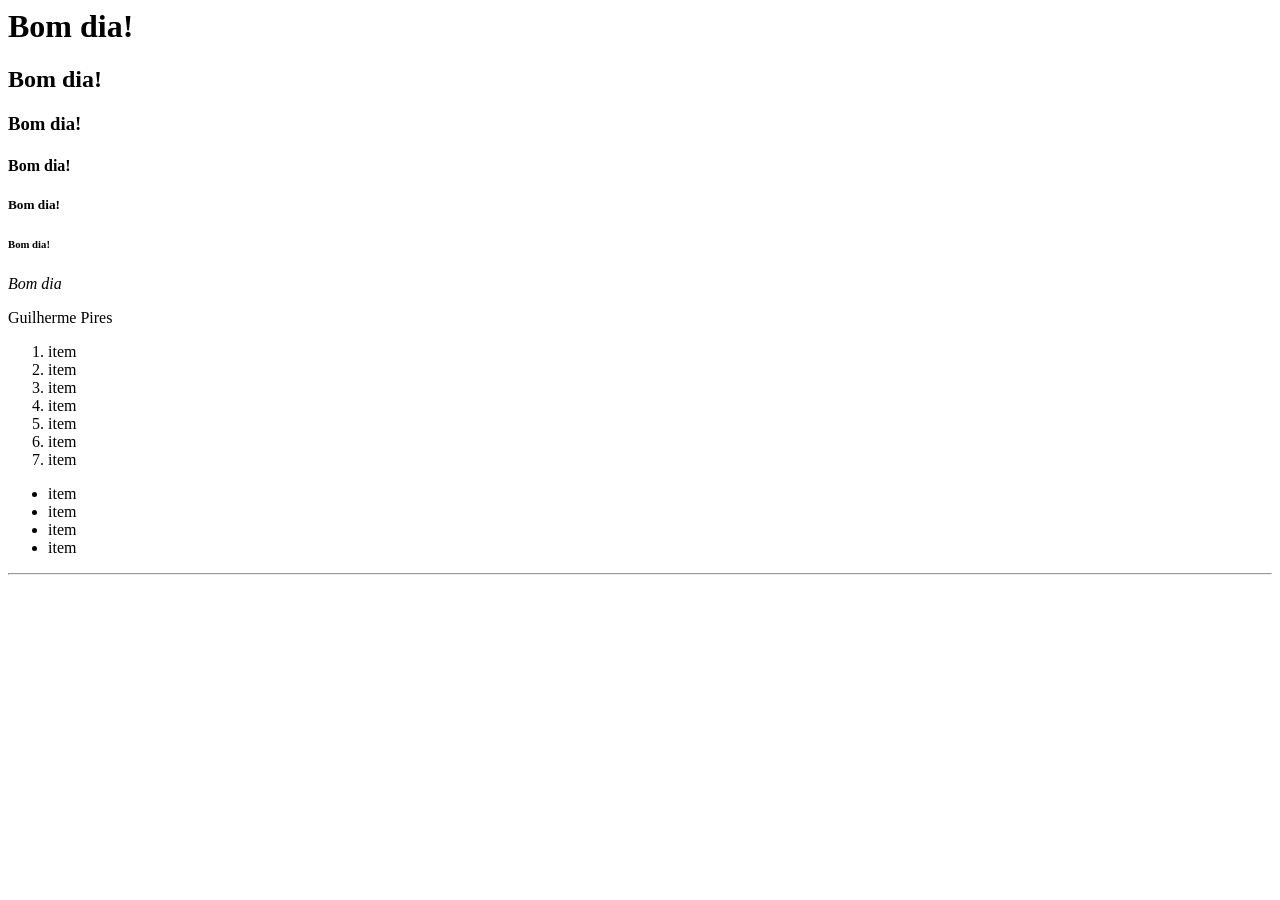
<file: AULA_01/index.html>
<html>
 <head>
 <meta charset="UTF-8">
 <title>primeira pagina HTML ç</title>
 </head>
 <body>
 <h1>Bom dia!</h1>
 <h2>Bom dia!</h2>
 <h3>Bom dia!</h3>
 <h4>Bom dia!</h4>
 <h5>Bom dia!</h5>
 <h6>Bom dia!</h6>
 <i>Bom dia</i>

 <p>Guilherme Pires</p>

 <ol>
 <li>item</li>
 <li>item</li>
 <li>item</li>
 <li>item</li>
 <li>item</li>
 <li>item</li>
 <li>item</li>
 </ol>

 <ul>
 <li>item</li>
 <li>item</li>
 <li>item</li>
 <li>item</li>
 </ul>

 <hr>
 <br>
 <br>
 <br>
 <br>
 <br>
 

 </body>
</html>
</file>
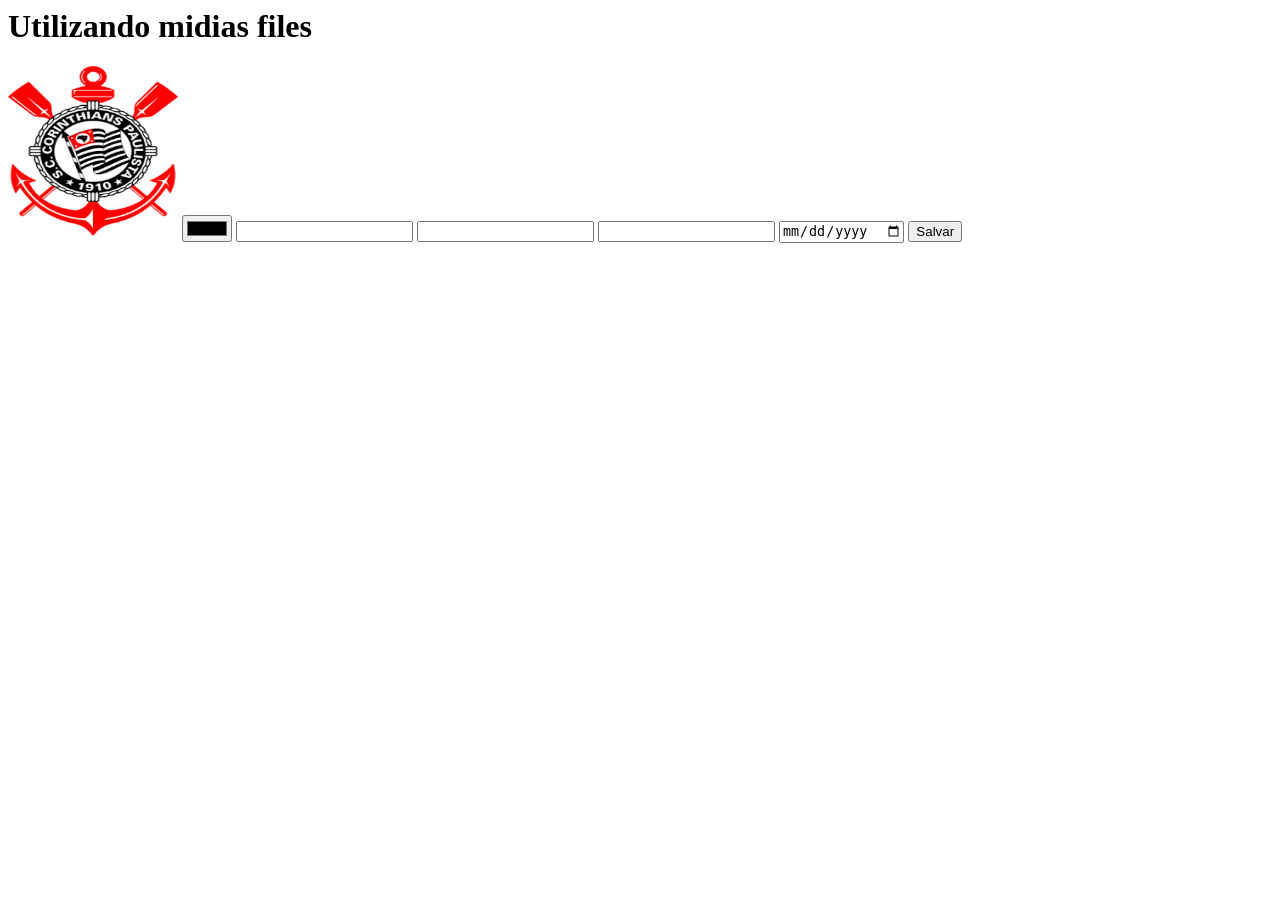
<file: AULA_02/index.html>
<html>

<head>
    <title>|Aula 02 </title>
</head>

<body>
    <h1>Utilizando midias files </h1>
    <img src="./CORINGÃO.png" alt="Imagem não encontrada" width="170px" height="170px">

    <input type="color">
    <input type="email">
    <input type="text">
    <input type="number">
    <input type="date">


    <button onclick="alert('Gabriel')">
Salvar

    </button>

</body>

</html>
</file>
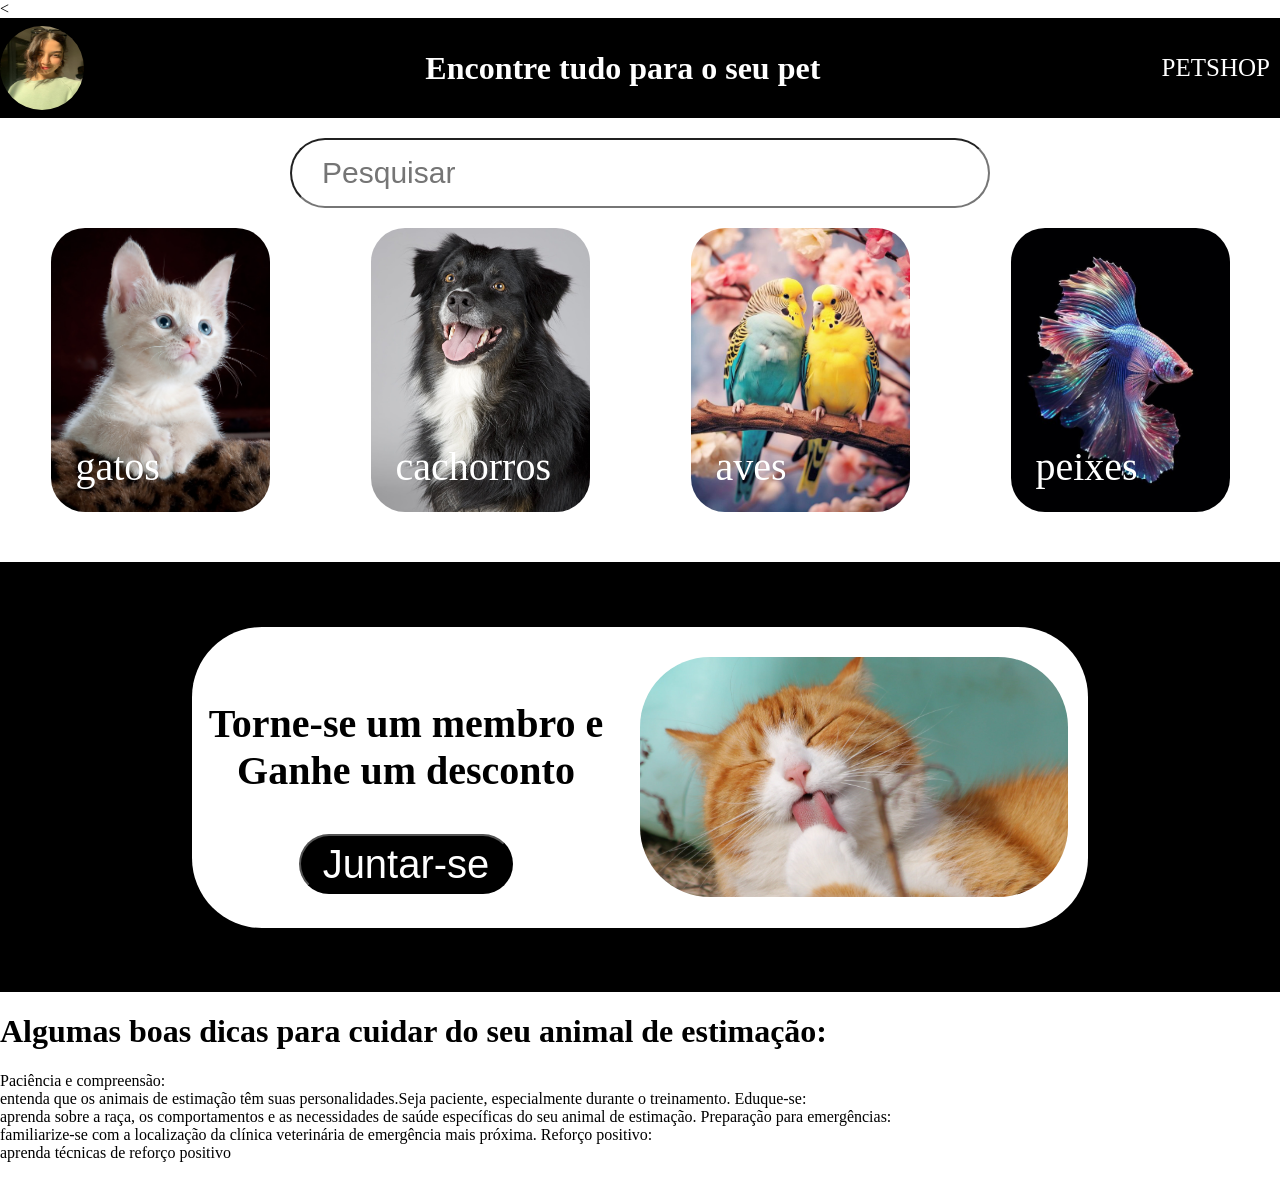
<file: AULA_04/home.html>
<<!DOCTYPE html>
<html lang="PT-br">

<head>
    <meta charset="UTF-8">
    <meta name="viewport" content="width=device-width, initial-scale=1.0">
    <link rel="stylesheet" href="./home.css">
    <title>Home 🐕</title>
</head>

<body>

    <header>
        <img id="perfil" src="./imagens/perfil.png" alt="">
        <h1> Encontre tudo para o seu pet</h1>
        <p>petshop</p>
    </header>

    <div class="pesquisa">
        <input type="text" placeholder="Pesquisar">
    </div>


    <div class="grupo-cards">
        <div class="card" style="background-image: url('./imagens/gato.jpg');">
            <p>gatos</p>
        </div>
        <div class="card" style="background-image: url('./imagens/cachorro.jpg');">
            <p>cachorros</p>
        </div>
        <div class="card" style="background-image: url('./imagens/ave.png');">
            <p>aves</p>
        </div>
        <div class="card" style="background-image: url(./imagens/peixe.png);">
            <p>peixes</p>
        </div>
    </div>


    <div class="grupo-anuncio">
        <div class="card-anuncio">
            <div class="anuncio-le">
                <p>Torne-se um membro e Ganhe um desconto</p>
                <button type="button">Juntar-se</button>
            </div>
            <div class="anuncio-ld"></div>
        </div>
    </div>

    <div class="grupo-dicas">
        <div class="dicas-le">
            <h1>Algumas boas dicas para cuidar do seu animal de estimação:</h1>
            <p>
                <span>Paciência e compreensão:</span> <br>
                entenda que os animais de estimação têm suas personalidades.Seja paciente, especialmente durante o
                treinamento.

                <span>Eduque-se:</span><br>
                aprenda sobre a raça, os comportamentos e as necessidades de saúde específicas do seu animal de
                estimação.

                <span>Preparação para emergências:</span><br>
                familiarize-se com a localização da clínica veterinária de emergência mais próxima.

                <span>Reforço positivo:</span><br>
                aprenda técnicas de reforço positivo
            </p>
        </div>
        <div class="dicas-ld"></div>
    </div>



</body>

</html>
</file>
<file: AULA_04/home.css>
body{
    margin: 0px;
}

header{
    display: flex;
    align-items: center;
    justify-content: space-between;
    background-color: black;
    height: 100px;
    width: 100%;
    color: white;
}

#perfil{
    width: 84px;
    height: 84px;
    border-radius: 50%;
}

header p {
    font-size: 25px;
    text-transform: uppercase;
    padding-right: 10px;
    font-size: bold;
}

.pesquisa{
    display: flex;
    justify-content: center;
    height: 70px;
    margin: 20px;
}

.pesquisa input{
    width: 700px;
    border-radius: 50px;
    font-size: 30px;
    padding-left: 30px;
}

.grupo-cards{
    display: flex;
    justify-content: space-around;
}

.card{
    height: 284px;
    width: 219px;
    background-position: center;
    background-size: cover;
    border-radius: 34px;
    transition-delay: 0.2s;
    transition-duration: 0.2s, 0.2s;
}

.card:hover{
    opacity: 0.7;
}

.card p {
    color: white;
    font-size: 40px;
    padding-left: 25px;
    padding-top: 175px;
    cursor: pointer;
}

.grupo-anuncio{
    display: flex;
    justify-content: center;
    align-items: center;
    background-color: black;
    height: 430px;
    margin-top: 50px;
}

.card-anuncio{
    background-color: white;
    width: 70%;
    height: 70%;
    border-radius: 70px;
    align-items: center;
    justify-content: center;
    display: flex;
}

.anuncio-le{
    width: 50%;
    text-align: center;
}
.anuncio-le p{
    font-size: 40px;
    font-weight: bold;

}

.anuncio-le button{
    font-size: 40px;
background-color: black;
color: white;
height: 60px;
width: 50%;
border-radius: 50px;
}

.anuncio-ld{
    width: 50%;
    height: 80%;
    background-image: url('./imagens/gato_laranja.jpg');
    background-size: cover;
    background-position: center;
    border-radius: 70px;
    margin: 20px;
}
</file>
